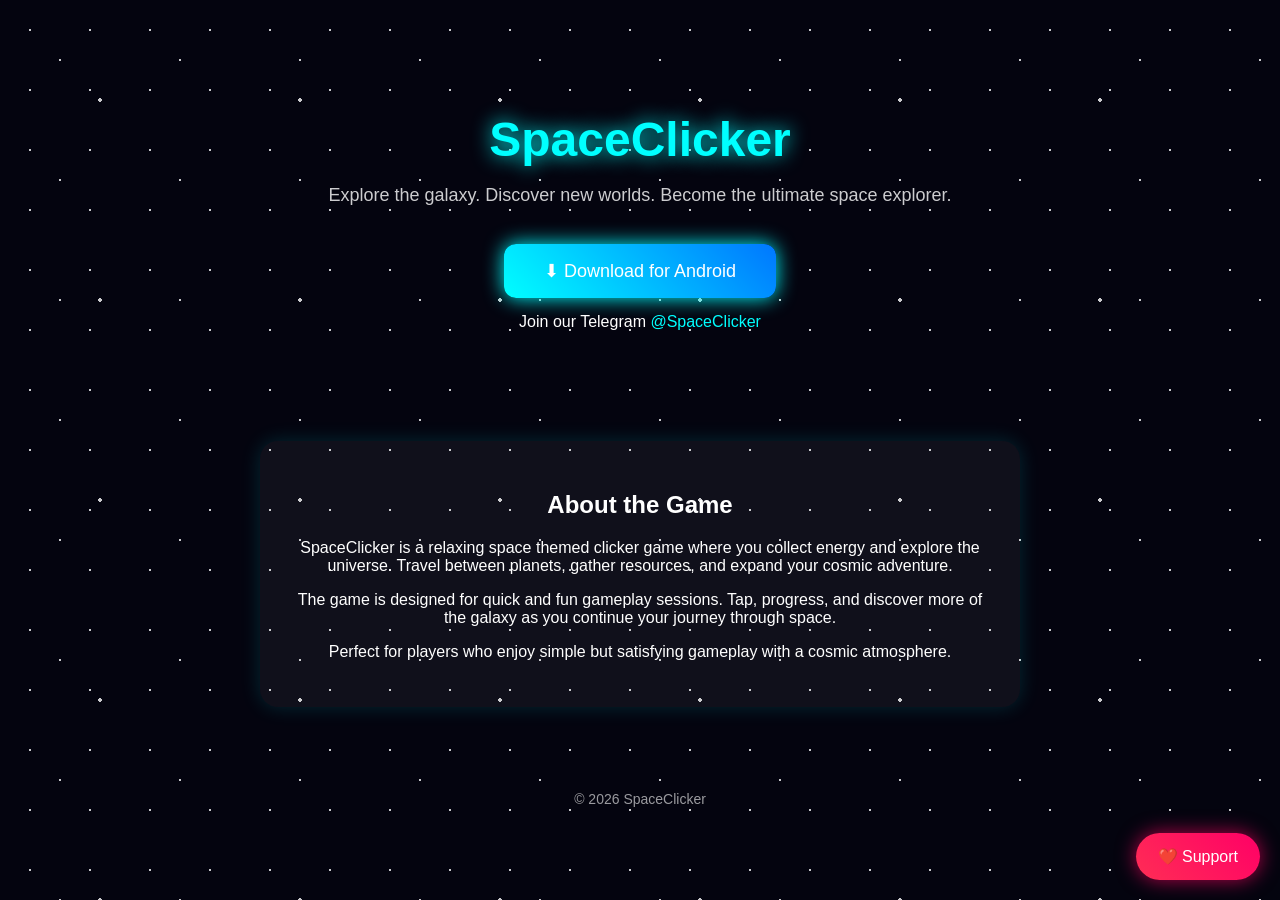
<file: index.html>
<!DOCTYPE html>

<html lang="en">

<head>

<meta charset="UTF-8">
<meta name="viewport" content="width=device-width, initial-scale=1.0">

<title>SpaceClicker</title>

<style>

/* BODY */

body{
margin:0;
font-family:Arial, sans-serif;
background:#04040f;
color:white;
text-align:center;
overflow-x:hidden;
}

/* STARS */

.stars{
position:fixed;
top:0;
left:0;
width:100%;
height:100%;

background-image:
radial-gradient(white 1px, transparent 1px),
radial-gradient(white 1px, transparent 1px),
radial-gradient(white 2px, transparent 2px);

background-size:
60px 60px,
120px 120px,
200px 200px;

animation:starsMove 150s linear infinite;

z-index:-1;
opacity:0.8;
}

@keyframes starsMove{

from{transform:translateY(0);}
to{transform:translateY(-2000px);}

}

/* HEADER */

header{
padding:80px 20px;
}

h1{
font-size:48px;
color:#00ffff;
text-shadow:0 0 20px #00ffff;
margin-bottom:10px;
}

.subtitle{
font-size:18px;
opacity:0.8;
}

/* CARD */

.card{

background:rgba(255,255,255,0.05);

padding:30px;

margin:30px auto;

max-width:700px;

border-radius:18px;

box-shadow:0 0 20px rgba(0,255,255,0.15);

}

/* DOWNLOAD BUTTON */

.download{

display:inline-block;

margin-top:20px;

padding:16px 40px;

font-size:18px;

border-radius:12px;

background:linear-gradient(45deg,#00ffff,#0077ff);

color:white;

text-decoration:none;

box-shadow:0 0 20px cyan;

transition:0.3s;

}

.download:hover{

transform:scale(1.1);

box-shadow:0 0 35px #00ffff;

}

/* TELEGRAM */

.telegram{
margin-top:15px;
font-size:16px;
}

.telegram a{
color:#00ffff;
text-decoration:none;
}

.telegram a:hover{
text-shadow:0 0 10px cyan;
}

/* SUPPORT BUTTON */

.support{

position:fixed;

bottom:20px;

right:20px;

background:linear-gradient(45deg,#ff2d55,#ff0066);

color:white;

padding:14px 22px;

border-radius:30px;

font-size:16px;

text-decoration:none;

box-shadow:0 0 20px rgba(255,0,100,0.7);

transition:0.3s;

z-index:999;

}

.support:hover{

transform:scale(1.1);

box-shadow:0 0 35px #ff0066;

}

/* FOOTER */

footer{

margin-top:40px;

padding:30px;

opacity:0.6;

font-size:14px;

}

/* MOBILE */

@media(max-width:600px){

h1{
font-size:32px;
}

.subtitle{
font-size:16px;
}

.card{
margin:20px;
padding:25px;
}

.download{
padding:14px 28px;
font-size:16px;
}

}

</style>

</head>

<body>

<div class="stars"></div>

<header>

<h1>SpaceClicker</h1>

<p class="subtitle">
Explore the galaxy. Discover new worlds. Become the ultimate space explorer.
</p>

<a class="download"
href="https://github.com/nestorpirc-prog/SpaceClicker/releases/download/v1.2/SpaceClicker.apk">
⬇ Download for Android </a>

<div class="telegram">

Join our Telegram <a href="https://t.me/SpaceClickerx" target="_blank">
@SpaceClicker </a>

</div>

</header>

<div class="card">

<h2>About the Game</h2>

<p>
SpaceClicker is a relaxing space themed clicker game where you collect energy and explore the universe.
Travel between planets, gather resources, and expand your cosmic adventure.
</p>

<p>
The game is designed for quick and fun gameplay sessions. 
Tap, progress, and discover more of the galaxy as you continue your journey through space.
</p>

<p>
Perfect for players who enjoy simple but satisfying gameplay with a cosmic atmosphere.
</p>

</div>

<footer>

<p>© 2026 SpaceClicker</p>

</footer>

<a href="support.html" class="support">
❤️ Support
</a>

</body>

</html>
</file>
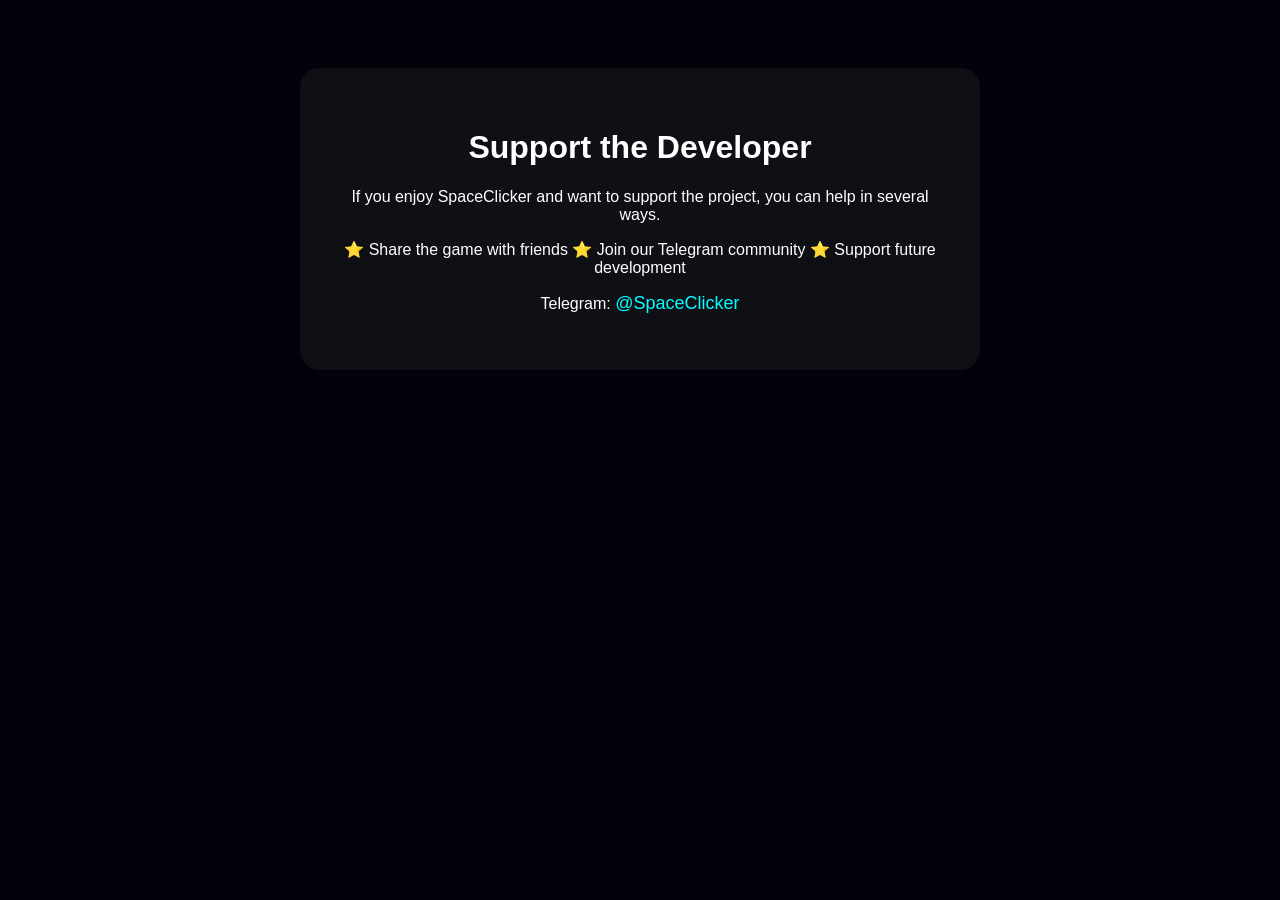
<file: support.html>
<!DOCTYPE html>

<html lang="en">
<head>

<meta charset="UTF-8">
<meta name="viewport" content="width=device-width, initial-scale=1.0">

<title>Support the Developer</title>

<style>

body{
background:#02020a;
color:white;
font-family:Arial;
text-align:center;
padding:60px;
}

.card{
background:rgba(255,255,255,0.05);
padding:40px;
border-radius:20px;
max-width:600px;
margin:auto;
}

a{
color:#00ffff;
text-decoration:none;
font-size:18px;
}

</style>

</head>

<body>

<div class="card">

<h1>Support the Developer</h1>

<p>
If you enjoy SpaceClicker and want to support the project,
you can help in several ways.
</p>

<p>
⭐ Share the game with friends  
⭐ Join our Telegram community  
⭐ Support future development
</p>

<p>
Telegram:  
<a href="https://t.me/SpaceClickerx">
@SpaceClicker
</a>
</p>

</div>

</body>
</html>
</file>
